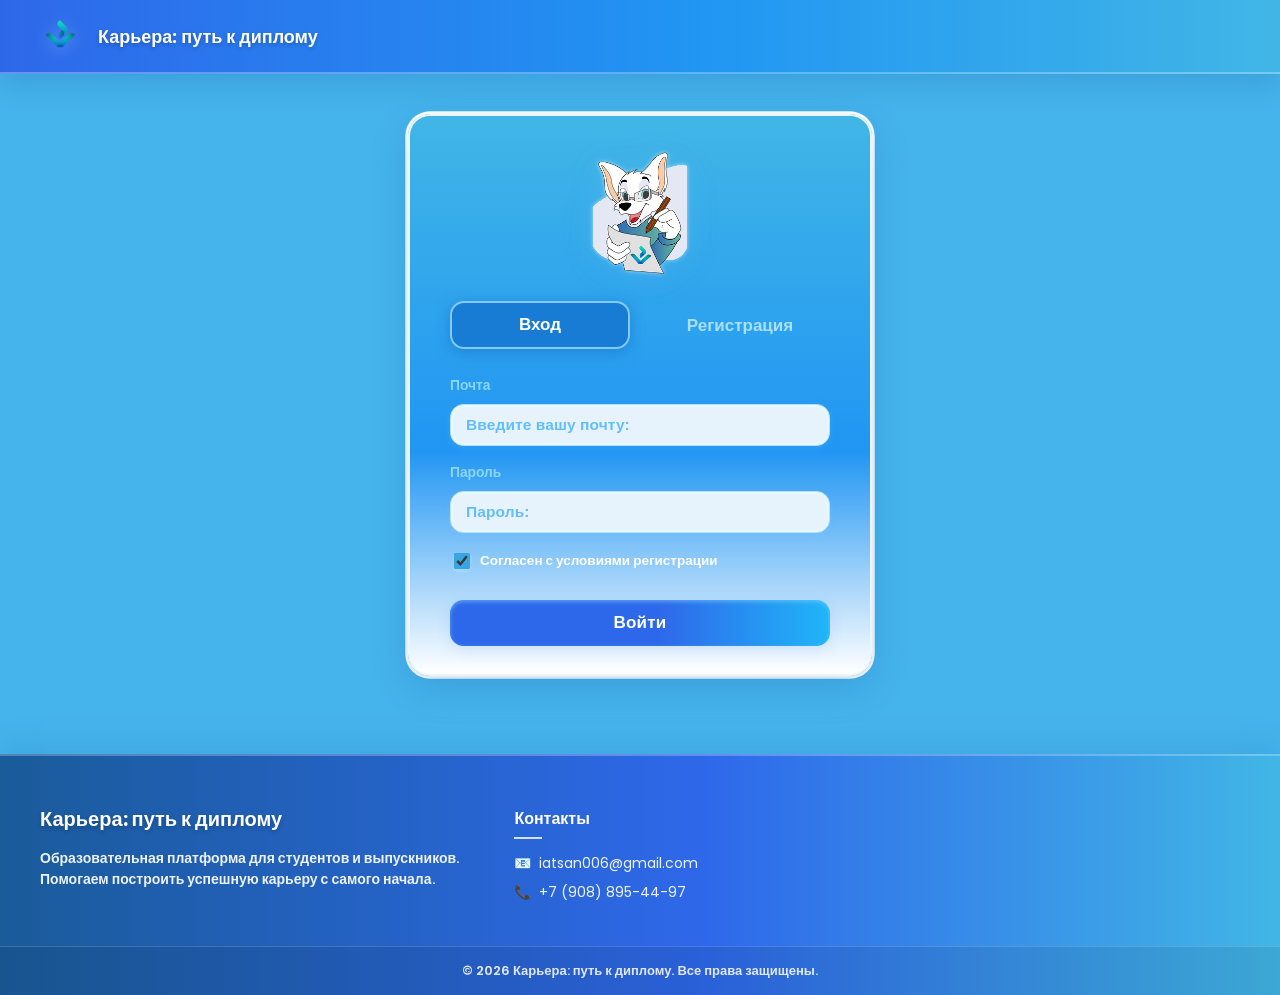
<file: index.html>
<!DOCTYPE html>
<html lang="ru">
<head>
  <meta charset="UTF-8">
  <meta name="viewport" content="width=device-width, initial-scale=1.0">
  <title>Перенаправление...</title>
  <meta http-equiv="refresh" content="0; url=logreg.html">
  <script>
    window.location.replace('/logreg.html');
  </script>
</head>
<body>
</body>
</html>
</file>
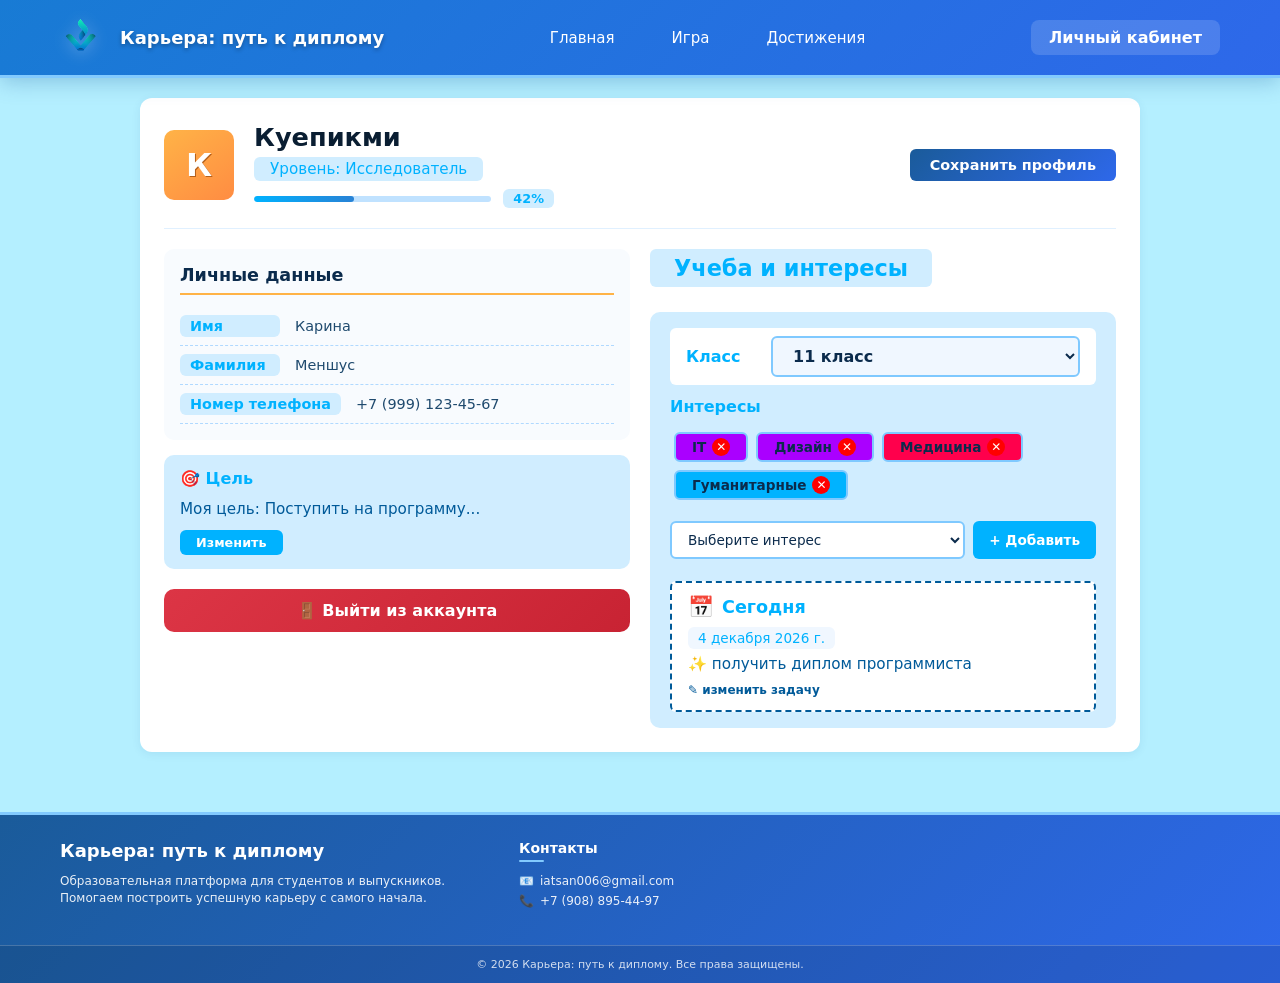
<file: account.html>
<!DOCTYPE html>
<html lang="ru">
<head>
  <meta charset="UTF-8">
  <meta name="viewport" content="width=device-width, initial-scale=1.0">
  <title>Личный кабинет | Карьера: путь к диплому</title>
  <link rel="stylesheet" href="/style/account.css">
</head>
<body>
  <!-- Хедер -->
  <header class="header">
    <div class="header-container">
      <div class="logo-section">
        <img src="/img/npk_logo.png" alt="logo" class="header-logo" />
        <span class="header-title">Карьера: путь к диплому</span>
      </div>

      <nav class="header-nav">
        <a href="main.html" class="nav-link">Главная</a>
        <a href="lobby.html" class="nav-link">Игра</a>
        <a href="achievements.html" class="nav-link">Достижения</a>
      </nav>

      <div class="header-right">
        <a href="account.html" class="cabinet-btn">Личный кабинет</a>
      </div>
    </div>
  </header>

  <main class="cabinet-wrapper">

    <!-- ОДИН БОЛЬШОЙ БЛОК: верхняя строка + личные данные + учеба и интересы -->
    <div class="unified-card">
      <!-- Верхняя часть с аватаркой, ником, уровнем и кнопками -->
      <div class="profile-header-section">
        <div class="avatar">К</div>
        <div class="profile-info-header">
          <div class="profile-nick">Куепикми</div>
          <div class="profile-level">Уровень: Исследователь</div>
          <div class="progress-container">
            <div class="progress-bar-bg"><div class="progress-fill" style="width:42%"></div></div>
            <span class="progress-text">42%</span>
          </div>
        </div>
        <div class="header-buttons">
          <button class="btn-primary" id="saveProfileBtn">Сохранить профиль</button>
        </div>
      </div>

      <!-- Два блока внутри большого блока -->
      <div class="main-content-grid">
        <!-- Блок 1: Личные данные + Цель + Выход -->
        <div class="left-block">
          <div class="info-card">
            <div class="info-title">Личные данные</div>
            <div class="detail-line">
              <span class="detail-label">Имя</span>
              <span class="detail-value">Карина</span>
            </div>
            <div class="detail-line">
              <span class="detail-label">Фамилия</span>
              <span class="detail-value">Меншус</span>
            </div>
            <div class="detail-line">
              <span class="detail-label">Номер телефона</span>
              <span class="detail-value">+7 (999) 123-45-67</span>
            </div>
          </div>

          <!-- Блок ЦЕЛЬ с кнопкой "Изменить" -->
          <div class="goal-section" id="goalBlock">
            <div class="goal-title">🎯 Цель</div>
            <div id="goalDisplay" class="goal-display">Моя цель: Поступить на программу...</div>
            <button class="goal-edit-btn" id="editGoalBtn">Изменить</button>
            <div id="goalEditArea" class="goal-edit-area" style="display: none;">
              <input type="text" id="goalInput" class="goal-input" placeholder="Введите свою цель" value="Поступить на программу...">
              <div>
                <button class="goal-save-btn" id="saveGoalBtn">Сохранить</button>
                <button class="goal-cancel-btn" id="cancelGoalBtn">Отмена</button>
              </div>
            </div>
          </div>

          <!-- КНОПКА ВЫХОДА ИЗ АККАУНТА (под целью) -->
          <div class="logout-section">
            <button class="logout-btn" id="logoutAccountBtn">
              🚪 Выйти из аккаунта
            </button>
          </div>
        </div>

        <!-- Блок 2: Учеба и интересы + сегодня -->
        <div class="right-block">
          <div class="study-title">Учеба и интересы</div>
          
          <div class="combined-block">
            <!-- Класс -->
            <div class="class-row">
              <span class="class-label">Класс</span>
              <select id="classSelect" class="class-select">
                <option value="5">5 класс</option>
                <option value="6">6 класс</option>
                <option value="7">7 класс</option>
                <option value="8">8 класс</option>
                <option value="9">9 класс</option>
                <option value="10">10 класс</option>
                <option value="11" selected>11 класс</option>
              </select>
            </div>

            <div class="interests-title">Интересы</div>
            <div class="interests-tags" id="tagsContainer"></div>

            <div class="interest-selector">
              <select id="interestSelect" class="interest-select">
                <option value="">Выберите интерес</option>
                <option value="IT">💻 IT</option>
                <option value="Дизайн">🎨 Дизайн</option>
                <option value="Медицина">🏥 Медицина</option>
                <option value="Гуманитарные">📚 Гуманитарные</option>
                <option value="Спорт">⚽ Спорт</option>
                <option value="Музыка">🎵 Музыка</option>
                <option value="Искусство">🎭 Искусство</option>
                <option value="Наука">🔬 Наука</option>
                <option value="Бизнес">💼 Бизнес</option>
                <option value="Путешествия">✈️ Путешествия</option>
              </select>
              <button class="add-interest-btn" id="addFromSelectBtn">+ Добавить</button>
            </div>

            <!-- Блок Сегодня -->
            <div class="today-block" id="todayBlock">
              <div class="today-header"><span>📅</span> Сегодня</div>
              <div class="today-date" id="currentDate"></div>
              <div id="taskDisplay" class="task-display">✨ получить диплом программиста</div>
              <div class="small-edit" id="editTaskBtn">✎ изменить задачу</div>
              <div id="taskEditArea" class="task-edit-area" style="display:none;">
                <input type="text" id="taskInput" class="task-input" placeholder="Что нужно сделать сегодня?" value="получить диплом программиста">
                <div>
                  <button class="confirm-add" id="saveTaskBtn">Сохранить</button>
                  <button class="cancel-add" id="cancelTaskBtn">Отмена</button>
                </div>
              </div>
            </div>
          </div>
        </div>
      </div>
    </div>
  </main>

  <footer class="footer">
    <div class="footer-container">
      <div class="footer-section">
        <h3 class="footer-title">Карьера: путь к диплому</h3>
        <p class="footer-description">
          Образовательная платформа для студентов и выпускников.
          Помогаем построить успешную карьеру с самого начала.
        </p>
      </div>

      <div class="footer-section">
        <h4 class="footer-subtitle">Контакты</h4>
        <div class="contact-info">
          <div class="contact-item">
            <span class="contact-icon">📧</span>
            <span>iatsan006@gmail.com</span>
          </div>
          <div class="contact-item">
            <span class="contact-icon">📞</span>
            <span>+7 (908) 895-44-97</span>
          </div>
        </div>
      </div>
    </div>

    <div class="footer-bottom">
      <div class="footer-bottom-container">
        <p class="copyright">&copy; 2026 Карьера: путь к диплому. Все права защищены.</p>
      </div>
    </div>
  </footer>

  <script src="/js/account.js"></script>
</body>
</html>
</file>
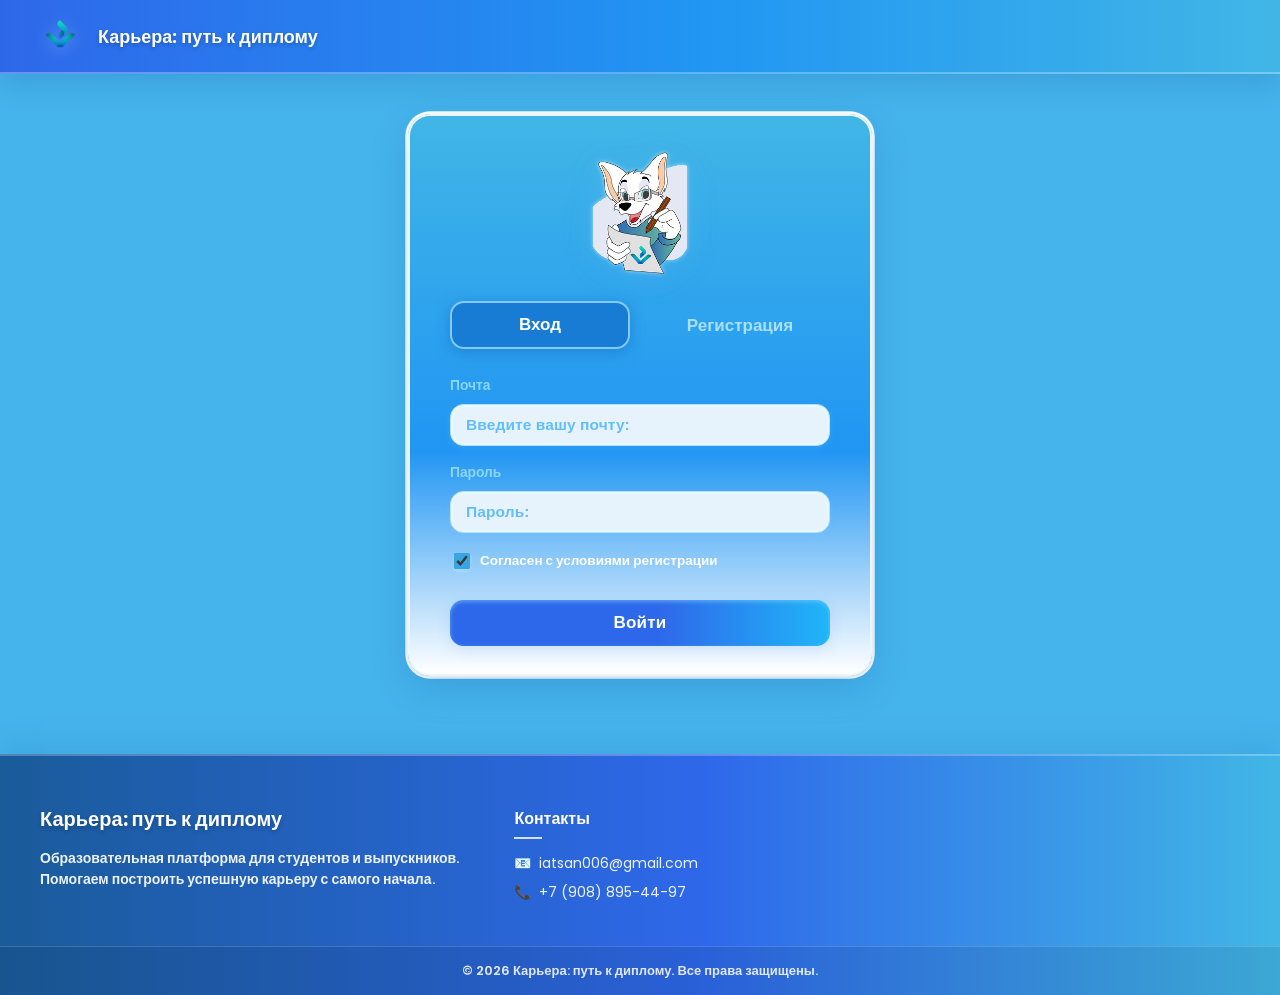
<file: logreg.html>
<!DOCTYPE html>
<html lang="ru">
<head>
  <meta charset="UTF-8" />
  <meta name="viewport" content="width=device-width, initial-scale=1.0" />
  <title>Вход | Регистрация</title>
  <link rel="stylesheet" href="/style/logreg.css" />
</head>
<body>
  <!-- Хедер как в лобби -->
  <header class="header">
    <div class="header-container">
      <div class="logo-section">
        <img src="/img/npk_logo.png" alt="logo" class="header-logo" />
        <span class="header-title">Карьера: путь к диплому</span>
      </div>
    </div>
  </header>

  <!-- Основной контент -->
  <main class="main-content">
    <div class="center-panel">
      <div class="auth-box">
        <div class="mascot">
          <img src="img/poli 1.png" alt="mascot" />
        </div>
        
        <div class="btn-group">
          <button class="tab-btn active" id="login-tab" type="button">Вход</button>
          <button class="tab-btn" id="register-tab" type="button">Регистрация</button>
        </div>
        
        <div class="form-container">
          <!-- Форма входа -->
          <form class="form active" id="login-form">
            <label class="input-label">Почта
              <input type="email" placeholder="Введите вашу почту:" required />
            </label>
            <label class="input-label">Пароль
              <input type="password" placeholder="Пароль:" required />
            </label>
            
            <div class="checkbox-row">
              <input type="checkbox" checked id="login-agree" />
              <label for="login-agree" class="checkbox-label">Согласен с условиями регистрации</label>
            </div>
            <button type="submit" class="submit-btn">Войти</button>
          </form>
          
          <!-- Форма регистрации -->
          <form class="form" id="register-form">
            <label class="input-label">Почта
              <input type="email" placeholder="Введите вашу почту" required />
            </label>
            <label class="input-label">Пароль
              <input type="password" placeholder="Пароль" required />
            </label>
            <label class="input-label">Повторите пароль
              <input type="password" placeholder="Пароль" required />
            </label>
            
            <div class="checkbox-row">
              <input type="checkbox" checked id="register-agree" />
              <label for="register-agree" class="checkbox-label">Согласен с условиями регистрации</label>
            </div>
            <button type="submit" class="submit-btn">Зарегистрироваться</button>
          </form>
        </div>
      </div>
    </div>
  </main>

  <footer class="footer">
    <div class="footer-container">
      <div class="footer-section">
        <h3 class="footer-title">Карьера: путь к диплому</h3>
        <p class="footer-description">
          Образовательная платформа для студентов и выпускников.
          Помогаем построить успешную карьеру с самого начала.
        </p>
      </div>

      <div class="footer-section">
        <h4 class="footer-subtitle">Контакты</h4>
        <div class="contact-info">
          <div class="contact-item">
            <span class="contact-icon">📧</span>
            <span>iatsan006@gmail.com</span>
          </div>
          <div class="contact-item">
            <span class="contact-icon">📞</span>
            <span>+7 (908) 895-44-97</span>
          </div>
        </div>
      </div>
    </div>

    <div class="footer-bottom">
      <div class="footer-bottom-container">
        <p class="copyright">&copy; 2026 Карьера: путь к диплому. Все права защищены.</p>
      </div>
    </div>
  </footer>

  <script src="/js/logreg.js"></script>
</body>
</html>
</file>
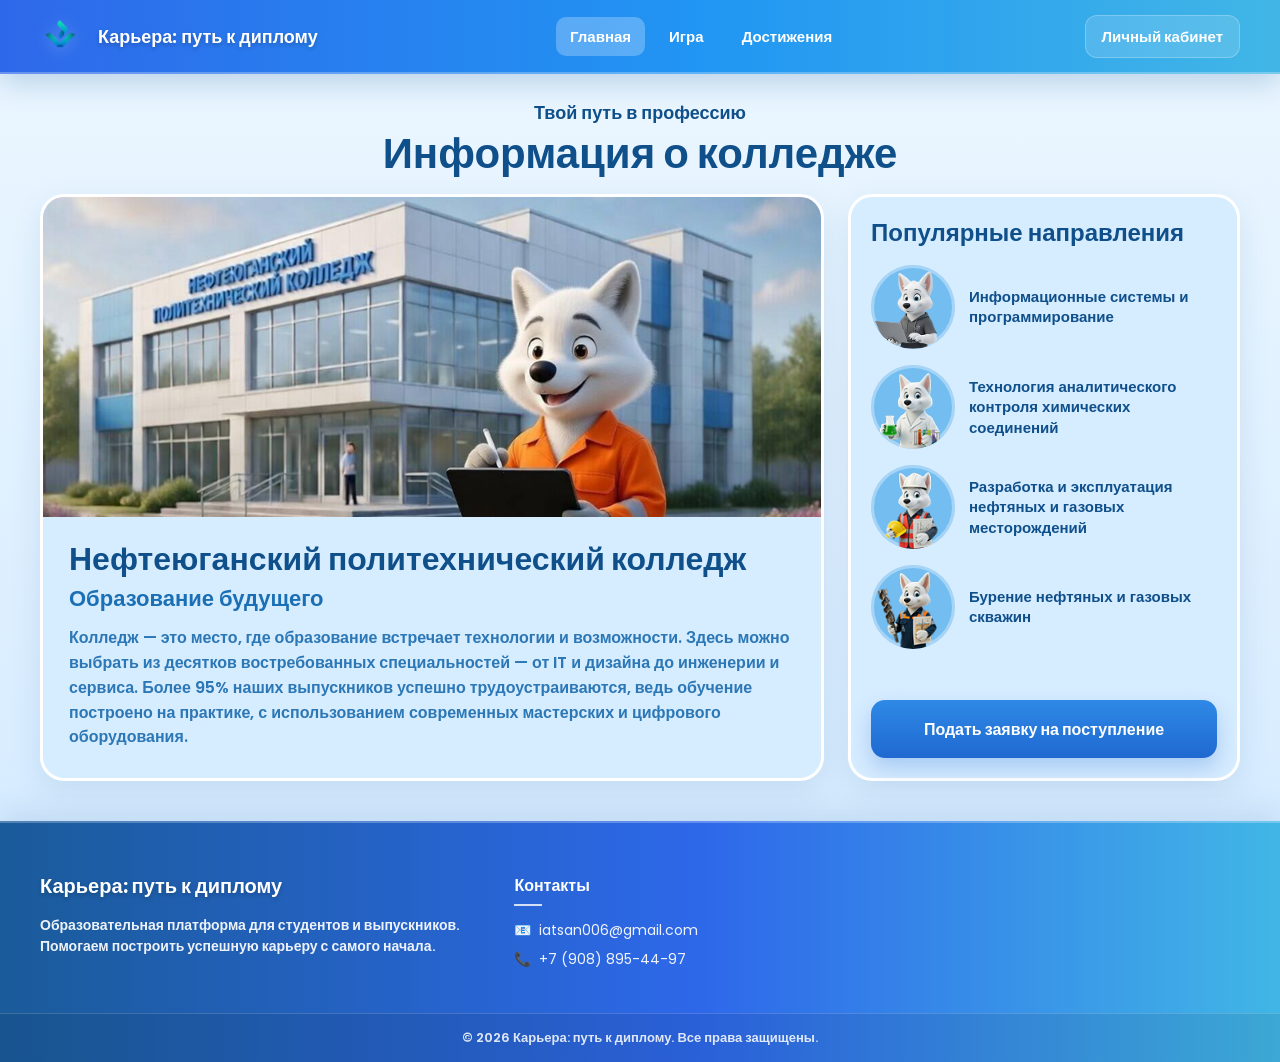
<file: main.html>
<!DOCTYPE html>
<html lang="ru">
<head>
  <meta charset="UTF-8" />
  <meta name="viewport" content="width=device-width, initial-scale=1.0" />
  <title>Карьера: путь к диплому</title>
  <link rel="stylesheet" href="/style/main.css" />
</head>
<body>

  <header class="header">
    <div class="header-container">
      <div class="logo-section">
        <img src="/img/npk_logo.png" alt="logo" class="header-logo" />
        <span class="header-title">Карьера: путь к диплому</span>
      </div>

      <nav class="header-nav">
        <a href="main.html" class="nav-link">Главная</a>
        <a href="lobby.html" class="nav-link">Игра</a>
        <a href="achievements.html" class="nav-link">Достижения</a>
      </nav>

      <div class="header-right">
        <a href="account.html" class="cabinet-btn">Личный кабинет</a>
      </div>
    </div>
  </header>

  <main class="cabinet-wrapper">
    <div class="page-headings">
      <h2 class="page-pretitle">Твой путь в профессию</h2>
      <h1 class="page-title">Информация о колледже</h1>
    </div>

    <section class="college-section">
      <div class="college-card college-card-main">
        <img src="/img/КОЛЛЕДЖ.png" alt="Нефтеюганский политехнический колледж" class="college-image" />
        <div class="college-content">
          <h2 class="college-title">Нефтеюганский политехнический колледж</h2>
          <h3 class="college-subtitle">Образование будущего</h3>
          <p class="college-text">
            Колледж — это место, где образование встречает технологии и возможности.
            Здесь можно выбрать из десятков востребованных специальностей — от IT и дизайна
            до инженерии и сервиса. Более 95% наших выпускников успешно трудоустраиваются,
            ведь обучение построено на практике, с использованием современных мастерских
            и цифрового оборудования.
          </p>
        </div>
      </div>

      <aside class="college-card college-card-side">
        <h3 class="directions-title">Популярные направления</h3>

        <ul class="directions-list">
          <li class="direction-item">
            <div class="direction-icon-wrap">
              <img src="/img/прогерИкон.png" alt="Информационные системы и программирование" class="direction-icon" />
            </div>
            <span class="direction-text">Информационные системы и программирование</span>
          </li>

          <li class="direction-item">
            <div class="direction-icon-wrap">
              <img src="/img/химикИкон.png" alt="Технология аналитического контроля химических соединений" class="direction-icon" />
            </div>
            <span class="direction-text">Технология аналитического контроля химических соединений</span>
          </li>

          <li class="direction-item">
            <div class="direction-icon-wrap">
              <img src="/img/нефтьИкон.png" alt="Разработка и эксплуатация нефтяных и газовых месторождений" class="direction-icon" />
            </div>
            <span class="direction-text">Разработка и эксплуатация нефтяных и газовых месторождений</span>
          </li>

          <li class="direction-item">
            <div class="direction-icon-wrap">
              <img src="/img/бурениеИкон.png" alt="Бурение нефтяных и газовых скважин" class="direction-icon" />
            </div>
            <span class="direction-text">Бурение нефтяных и газовых скважин</span>
          </li>
        </ul>

        <a href="https://neftpk.ru" target="_blank" rel="noopener noreferrer" class="apply-button">
          Подать заявку на поступление
        </a>
      </aside>
    </section>
  </main>

  <footer class="footer">
    <div class="footer-container">
      <div class="footer-section">
        <h3 class="footer-title">Карьера: путь к диплому</h3>
        <p class="footer-description">
          Образовательная платформа для студентов и выпускников.
          Помогаем построить успешную карьеру с самого начала.
        </p>
      </div>

      <div class="footer-section">
        <h4 class="footer-subtitle">Контакты</h4>
        <div class="contact-info">
          <div class="contact-item">
            <span class="contact-icon">📧</span>
            <span>iatsan006@gmail.com</span>
          </div>
          <div class="contact-item">
            <span class="contact-icon">📞</span>
            <span>+7 (908) 895-44-97</span>
          </div>
        </div>
      </div>
    </div>

    <div class="footer-bottom">
      <div class="footer-bottom-container">
        <p class="copyright">&copy; 2026 Карьера: путь к диплому. Все права защищены.</p>
      </div>
    </div>
  </footer>

  <script>
    // Добавляем активный класс для текущей страницы
    document.addEventListener('DOMContentLoaded', function() {
      const currentPage = window.location.pathname.split('/').pop();
      const navLinks = document.querySelectorAll('.nav-link');
      
      navLinks.forEach(link => {
        const linkPage = link.getAttribute('href');
        if (linkPage === currentPage) {
          link.style.background = 'rgba(255, 255, 255, 0.25)';
          link.style.pointerEvents = 'none';
        }
      });
      
      // Проверяем авторизацию для страницы личного кабинета
      const cabinetBtn = document.querySelector('.cabinet-btn');
      if (cabinetBtn && currentPage === 'account.html') {
        const isLoggedIn = localStorage.getItem('isLoggedIn');
        if (!isLoggedIn || isLoggedIn !== 'true') {
          // Если не авторизован, перенаправляем на страницу входа
          window.location.href = 'logreg.html';
        }
      }
    });
  </script>
</body>
</html>
</file>
<file: style/account.css>
@import url('https://fonts.googleapis.com/css2?family=Poppins:wght@400;500;600;700;800&display=swap');

* {
  margin: 0;
  padding: 0;
  box-sizing: border-box;
  font-family: 'Segoe UI', Roboto, system-ui, sans-serif;
}

body {
  background-color: #B4EFFF;
  display: flex;
  flex-direction: column;
  min-height: 100vh;
  font-family: 'Poppins', Arial, sans-serif;
}

/* ========== ОСНОВНОЙ КОНТЕЙНЕР ========== */
.cabinet-wrapper {
  max-width: 1300px;
  margin: 20px auto;
  padding: 0 30px;
  flex: 1;
}

/* Табы */
.profile-tabs {
  display: flex;
  gap: 35px;
  border-bottom: 2px solid #7fc9ff;
  padding-bottom: 10px;
  margin-bottom: 20px;
  font-weight: 600;
  font-size: 1.1rem;
}

.tab-item {
  color: #0077be;
  cursor: default;
  position: relative;
}

.tab-item.active {
  color: #005a99;
  font-weight: 700;
}

.tab-item.active::after {
  content: '';
  position: absolute;
  bottom: -12px;
  left: 0;
  width: 100%;
  height: 3px;
  background-color: #0a1e32;
  border-radius: 2px;
}

.unified-card {
  background: white;
  border-radius: 12px;
  padding: 24px;
  box-shadow: 0 2px 10px rgba(0, 70, 130, 0.08);
  max-width: 1000px;
  margin: 0 auto;
}

/* Хедер */
.header {
  background: linear-gradient(135deg, #187bd4 0%, #2e68ea 100%);
  padding: 15px 0;
  box-shadow: 0 4px 20px rgba(25, 92, 157, 0.3);
  border-bottom: 3px solid #82cafe;
  position: relative;
  z-index: 100;
}

.header-container {
  max-width: 1200px;
  margin: 0 auto;
  padding: 0 20px;
  display: flex;
  justify-content: space-between;
  align-items: center;
  flex-wrap: wrap;
  gap: 15px;
}

.logo-section {
  display: flex;
  align-items: center;
  gap: 15px;
}

.header-logo {
  width: 45px;
  height: 45px;
  filter: drop-shadow(0 2px 8px rgba(255, 255, 255, 0.3));
}

.header-title {
  color: white;
  font-size: 18px;
  font-weight: 700;
  text-shadow: 0 2px 4px rgba(0, 0, 0, 0.3);
}

.header-nav {
  display: flex;
  gap: 25px;
  flex-wrap: wrap;
}

.nav-link {
  color: white;
  text-decoration: none;
  font-weight: 500;
  font-size: 15px;
  padding: 8px 16px;
  border-radius: 8px;
  transition: all 0.3s ease;
  position: relative;
}

.nav-link:hover {
  background: rgba(255, 255, 255, 0.2);
  transform: translateY(-2px);
}

.header-right {
  display: flex;
  align-items: center;
}

.cabinet-btn {
  color: white;
  text-decoration: none;
  font-weight: 600;
  padding: 8px 18px;
  border-radius: 8px;
  background: rgba(255, 255, 255, 0.15);
  transition: all 0.3s ease;
}

.cabinet-btn:hover {
  background: rgba(255, 255, 255, 0.3);
}

/* Верхняя часть профиля */
.profile-header-section {
  display: flex;
  align-items: center;
  gap: 20px;
  padding-bottom: 20px;
  border-bottom: 1px solid #e0f0ff;
  margin-bottom: 20px;
  flex-wrap: wrap;
}

.avatar {
  width: 70px;
  height: 70px;
  border-radius: 10px;
  background: linear-gradient(145deg, #ffb347, #ff8c42);
  display: flex;
  align-items: center;
  justify-content: center;
  font-size: 2rem;
  font-weight: 700;
  color: white;
  text-shadow: 1px 1px 0 #b45f1b;
  flex-shrink: 0;
}

.profile-info-header {
  flex: 1;
}

.profile-nick {
  font-size: 1.6rem;
  font-weight: 700;
  color: #0a1e32;
}

.profile-level {
  font-size: 0.95rem;
  color: #00B2FF;
  background: #D0EDFF;
  display: inline-block;
  padding: 3px 16px;
  border-radius: 6px;
  font-weight: 500;
  margin: 5px 0 8px;
}

.progress-container {
  display: flex;
  align-items: center;
  gap: 12px;
  max-width: 300px;
}

.progress-bar-bg {
  flex: 1;
  height: 6px;
  background: #c0e2ff;
  border-radius: 3px;
  overflow: hidden;
}

.progress-fill {
  width: 65%;
  height: 100%;
  background: linear-gradient(90deg, #00B2FF, #2882D5);
  border-radius: 3px;
}

.progress-text {
  font-weight: 600;
  color: #00B2FF;
  background: #D0EDFF;
  padding: 2px 10px;
  border-radius: 6px;
  font-size: 0.8rem;
}

.header-buttons {
  display: flex;
  gap: 12px;
}

.btn-primary {
  background: linear-gradient(135deg, #1a5b9a 0%, #2e68ea 100%);
  border: none;
  color: white;
  padding: 8px 20px;
  font-size: 0.9rem;
  font-weight: 600;
  border-radius: 6px;
  cursor: pointer;
  transition: 0.2s;
}

.btn-primary:hover { 
  background: linear-gradient(135deg, #2e68ea 0%, #1a5b9a 100%);
  transform: translateY(-1px);
}

/* Основная сетка */
.main-content-grid {
  display: grid;
  grid-template-columns: 1fr 1fr;
  gap: 20px;
}

/* Левая колонка */
.left-block {
  display: flex;
  flex-direction: column;
  gap: 15px;
}

/* Правая колонка */
.right-block {
  display: flex;
  flex-direction: column;
  gap: 15px;
}

.info-card {
  background: #F8FBFE;
  border-radius: 10px;
  padding: 16px;
}

.info-title {
  font-size: 1.1rem;
  font-weight: 700;
  color: #0b2b4c;
  margin-bottom: 12px;
  padding-bottom: 8px;
  border-bottom: 2px solid #ffb347;
}

.detail-line {
  display: flex;
  align-items: baseline;
  gap: 15px;
  padding: 8px 0;
  border-bottom: 1px dashed #b0d9ff;
  flex-wrap: wrap;
}

.detail-label {
  font-weight: 600;
  color: #00B2FF;
  background: #D0EDFF;
  padding: 3px 10px;
  border-radius: 6px;
  min-width: 100px;
  font-size: 0.9rem;
}

.detail-value {
  color: #1f4a6e;
  font-size: 0.9rem;
}

/* Блок ЦЕЛЬ */
.goal-section {
  background: #D0EDFF;
  border-radius: 10px;
  padding: 14px 16px;
}

.goal-title {
  font-weight: 700;
  font-size: 1rem;
  margin-bottom: 8px;
  color: #00B2FF;
}

.goal-display {
  font-size: 0.95rem;
  padding: 4px 0;
  word-break: break-word;
  color: #005a99;
  margin-bottom: 8px;
}

.goal-edit-btn {
  background: #00B2FF;
  color: white;
  border: none;
  padding: 5px 16px;
  border-radius: 6px;
  font-weight: 600;
  font-size: 0.8rem;
  cursor: pointer;
  transition: 0.2s;
}

.goal-edit-btn:hover {
  background: #2882D5;
}

.goal-edit-area {
  margin-top: 10px;
  display: flex;
  flex-direction: column;
  gap: 8px;
}

.goal-input {
  width: 100%;
  padding: 8px 12px;
  border: 2px solid #b6d0e8;
  border-radius: 6px;
  font-size: 0.9rem;
  outline: none;
}

.goal-input:focus { border-color: #ff9f1c; }

.goal-save-btn, .goal-cancel-btn {
  padding: 5px 14px;
  border-radius: 6px;
  font-weight: 600;
  border: none;
  cursor: pointer;
  font-size: 0.8rem;
}

.goal-save-btn { background: #0b2b4c; color: white; }
.goal-cancel-btn { background: #d9e7f5; color: #1f3a57; margin-left: 6px; }

/* ========== НОВАЯ КНОПКА ВЫХОДА ========== */
.logout-section {
  margin-top: 5px;
}

.logout-btn {
  width: 100%;
  background: linear-gradient(135deg, #dc3545 0%, #c82333 100%);
  border: none;
  color: white;
  padding: 12px 20px;
  font-size: 1rem;
  font-weight: 700;
  border-radius: 10px;
  cursor: pointer;
  transition: all 0.3s ease;
  display: flex;
  align-items: center;
  justify-content: center;
  gap: 10px;
}

.logout-btn:hover {
  background: linear-gradient(135deg, #c82333 0%, #a71d2a 100%);
  transform: translateY(-2px);
  box-shadow: 0 4px 12px rgba(220, 53, 69, 0.3);
}

/* Блок Учеба и интересы */
.study-title {
  font-size: 1.4rem;
  font-weight: 700;
  color: #00B2FF;
  background: #D0EDFF;
  display: inline-block;
  padding: 6px 24px;
  border-radius: 6px;
  width: fit-content;
  margin-bottom: 10px;
}

.combined-block {
  background: #D0EDFF;
  border-radius: 10px;
  padding: 16px 20px;
  display: flex;
  flex-direction: column;
  gap: 12px;
}

.class-row {
  display: flex;
  align-items: center;
  gap: 15px;
  background: white;
  border-radius: 6px;
  padding: 8px 16px;
  flex-wrap: wrap;
}

.class-label {
  font-weight: 700;
  font-size: 1rem;
  color: #00B2FF;
  min-width: 70px;
}

.class-select {
  background: #f0f7ff;
  padding: 8px 16px;
  border-radius: 6px;
  font-weight: 600;
  font-size: 1rem;
  color: #0b2b4c;
  border: 2px solid #7fc9ff;
  cursor: pointer;
  outline: none;
  flex: 1;
}

.class-select:hover {
  border-color: #ff9f1c;
}

.interests-title {
  font-weight: 700;
  font-size: 1rem;
  color: #00B2FF;
  margin: 0;
}

.interests-tags {
  display: flex;
  flex-wrap: wrap;
  gap: 8px;
  min-height: 60px;
  max-height: 100px;
  overflow-y: auto;
  padding: 4px;
}

.tag {
  padding: 4px 16px;
  border-radius: 6px;
  font-weight: 600;
  font-size: 0.85rem;
  display: inline-flex;
  align-items: center;
  position: relative;
  cursor: default;
  color: #0b2b4c;
  background: white;
  border: 2px solid #7fc9ff;
  gap: 6px;
}

.tag .delete-tag {
  background: #ff0000;
  color: white;
  width: 18px;
  height: 18px;
  border-radius: 50%;
  display: inline-flex;
  align-items: center;
  justify-content: center;
  font-size: 12px;
  font-weight: bold;
  cursor: pointer;
  transition: opacity 0.15s;
}

.tag .delete-tag:hover {
  background: #cc0000;
  transform: scale(1.1);
}

.interest-selector {
  display: flex;
  gap: 8px;
  margin: 5px 0;
  flex-wrap: wrap;
}

.interest-select {
  flex: 1;
  padding: 8px 12px;
  border-radius: 6px;
  border: 2px solid #7fc9ff;
  font-size: 0.85rem;
  background: white;
  color: #0b2b4c;
  cursor: pointer;
  outline: none;
}

.interest-select:focus {
  border-color: #ff9f1c;
}

.add-interest-btn {
  background: #00B2FF;
  color: white;
  padding: 8px 16px;
  border-radius: 6px;
  font-weight: 600;
  font-size: 0.85rem;
  border: none;
  cursor: pointer;
  white-space: nowrap;
  transition: 0.2s;
}

.add-interest-btn:hover {
  background: #2882D5;
}

/* Блок СЕГОДНЯ */
.today-block {
  background: white;
  border-radius: 6px;
  padding: 12px 16px;
  margin-top: 5px;
  border: 2px dashed #005a99;
}

.today-header {
  display: flex;
  align-items: center;
  gap: 8px;
  font-size: 1.1rem;
  font-weight: 700;
  color: #00B2FF;
  margin-bottom: 8px;
}

.today-header span { font-size: 1.3rem; }

.today-date {
  font-size: 0.85rem;
  color: #00B2FF;
  background: #f0f7ff;
  padding: 3px 10px;
  border-radius: 6px;
  display: inline-block;
}

.task-display {
  font-size: 0.95rem;
  margin: 6px 0;
  word-break: break-word;
  color: #005a99;
  cursor: pointer;
}

.small-edit {
  color: #005a99;
  font-weight: 600;
  cursor: pointer;
  display: inline-block;
  margin-top: 4px;
  font-size: 0.75rem;
}

.task-edit-area {
  margin-top: 8px;
  display: flex;
  gap: 8px;
  flex-wrap: wrap;
}

.task-input {
  flex: 1;
  padding: 6px 12px;
  border-radius: 6px;
  border: 2px solid #ffb347;
  font-size: 0.85rem;
  outline: none;
}

.confirm-add, .cancel-add {
  padding: 6px 14px;
  border-radius: 6px;
  font-weight: 600;
  border: none;
  cursor: pointer;
  font-size: 0.8rem;
}

.confirm-add { background: #0b2b4c; color: white; }
.cancel-add { background: #deeaf5; color: #1f3a57; }

/* Футер */
.footer {
  background: linear-gradient(135deg, #1a5b9a 0%, #2e68ea 100%);
  color: white;
  margin-top: 40px;
  border-top: 3px solid #82cafe;
}

.footer-container {
  max-width: 1200px;
  margin: 0 auto;
  padding: 25px 20px;
  display: grid;
  grid-template-columns: 2fr 1fr 1fr 1fr;
  gap: 25px;
}

.footer-section h3,
.footer-section h4 {
  margin-bottom: 12px;
  color: white;
}

.footer-title {
  font-size: 18px;
  font-weight: 700;
}

.footer-subtitle {
  font-size: 14px;
  font-weight: 600;
  position: relative;
  padding-bottom: 6px;
}

.footer-subtitle::after {
  content: '';
  position: absolute;
  bottom: 0;
  left: 0;
  width: 25px;
  height: 2px;
  background: #82cafe;
  border-radius: 1px;
}

.footer-description {
  line-height: 1.4;
  opacity: 0.9;
  font-size: 12px;
  margin: 0;
}

.footer-links {
  list-style: none;
  padding: 0;
  margin: 0;
}

.footer-links li {
  margin-bottom: 6px;
}

.footer-link {
  color: rgba(255, 255, 255, 0.9);
  text-decoration: none;
  font-size: 12px;
  transition: color 0.3s ease;
}

.footer-link:hover {
  color: white;
}

.contact-info {
  margin-bottom: 12px;
}

.contact-item {
  display: flex;
  align-items: center;
  gap: 6px;
  margin-bottom: 6px;
  font-size: 12px;
  opacity: 0.9;
}

.contact-icon {
  font-size: 12px;
}

.footer-bottom {
  border-top: 1px solid rgba(255, 255, 255, 0.2);
  padding: 12px 0;
  background: rgba(0, 0, 0, 0.1);
}

.footer-bottom-container {
  max-width: 1200px;
  margin: 0 auto;
  padding: 0 20px;
  text-align: center;
}

.copyright {
  margin: 0;
  opacity: 0.8;
  font-size: 11px;
}

/* Адаптивность */
@media (max-width: 900px) {
  .main-content-grid {
    grid-template-columns: 1fr;
    gap: 15px;
  }
  
  .profile-header-section {
    flex-direction: column;
    text-align: center;
  }
  
  .header-buttons {
    width: 100%;
    justify-content: center;
  }
  
  .progress-container {
    justify-content: center;
    margin: 0 auto;
  }
  
  .class-row {
    flex-direction: column;
    align-items: stretch;
    text-align: center;
  }
  
  .interest-selector {
    flex-direction: column;
  }
  
  .footer-container {
    grid-template-columns: 1fr;
    text-align: center;
  }
  
  .footer-subtitle::after {
    left: 50%;
    transform: translateX(-50%);
  }
  
  .header-container {
    flex-direction: column;
  }
  
  .profile-tabs {
    justify-content: center;
  }
}
</file>
<file: style/logreg.css>
@import url('https://fonts.googleapis.com/css2?family=Poppins:wght@400;500;600;700&display=swap');
html, body {
  height: 100%;
  margin: 0;
  padding: 0;
}

body {
  min-height: 100vh;
  background: #45b3ec;
  font-family: 'Poppins', Arial, sans-serif;
  box-sizing: border-box;
  overflow-x: hidden;
  display: flex;
  flex-direction: column;
}

/* Хедер как в лобби */
.header {
  background: linear-gradient(90deg, #2e68ea 0%, #2196f3 55%, #41b6e6 100%);
  padding: 14px 0;
  box-shadow: 0 10px 28px rgba(25, 92, 157, 0.22);
  border-bottom: 2px solid rgba(255, 255, 255, 0.28);
  position: relative;
  z-index: 100;
  flex-shrink: 0;
}

.header-container {
  max-width: 1200px;
  margin: 0 auto;
  padding: 0 20px;
  display: flex;
  align-items: center;
  justify-content: space-between;
  gap: 24px;
}

.logo-section {
  display: flex;
  align-items: center;
  gap: 14px;
  flex: 0 0 auto;
}

.header-logo {
  width: 44px;
  height: 44px;
  object-fit: contain;
  filter: drop-shadow(0 2px 8px rgba(255, 255, 255, 0.25));
}

.header-title {
  color: #ffffff;
  font-size: 18px;
  font-weight: 700;
  text-shadow: 0 2px 4px rgba(0, 0, 0, 0.22);
  white-space: nowrap;
}

.header-nav {
  display: flex;
  align-items: center;
  gap: 10px;
  flex: 1;
  justify-content: center;
}

.nav-link {
  color: #ffffff;
  text-decoration: none;
  font-weight: 600;
  font-size: 15px;
  padding: 8px 14px;
  border-radius: 10px;
  transition: all 0.25s ease;
  background: transparent;
  white-space: nowrap;
}

.nav-link:hover {
  background: rgba(255, 255, 255, 0.16);
  transform: translateY(-1px);
}

.header-right {
  flex: 0 0 auto;
  display: flex;
  justify-content: flex-end;
}

.cabinet-btn {
  display: inline-flex;
  align-items: center;
  justify-content: center;
  color: #ffffff;
  text-decoration: none;
  font-weight: 700;
  font-size: 15px;
  padding: 9px 16px;
  border-radius: 12px;
  background: rgba(255, 255, 255, 0.14);
  border: 1px solid rgba(255, 255, 255, 0.24);
  white-space: nowrap;
  transition: all 0.25s ease;
}

.cabinet-btn:hover {
  background: rgba(255, 255, 255, 0.22);
  transform: translateY(-1px);
}

/* Основной контент */
.main-content {
  flex: 1;
  display: flex;
  align-items: center;
  justify-content: center;
  padding: 40px 20px;
}

.center-panel {
  width: 100%;
  display: flex;
  flex-direction: column;
  align-items: center;
  justify-content: center;
}

/* Окно + flex для кнопок */
.auth-box {
  width: 380px;
  background: linear-gradient(180deg, #41b6e6 0%, #2196f3 60%, #fff 100%);
  border-radius: 22px;
  padding: 34px 40px 28px 40px;
  box-shadow: 0 12px 36px rgba(25,92,157,0.21), 0 0 0 2.7px #fff;
  border: 2.5px solid #eaf6fd;
  display: flex;
  flex-direction: column;
  align-items: center;
  margin-bottom: 38px;
  position: relative;
  overflow: hidden;
}

.mascot {
  margin-bottom: 7px;
}

.mascot img {
  width: 94px;
  height: auto;
  margin-bottom: 12px;
  filter: drop-shadow(0 4px 16px rgba(47,164,237,0.12)) drop-shadow(0 0px 2px #fff9);
}

/* Кнопки Вход / Регистрация */
.btn-group {
  display: flex;
  gap: 20px;
  margin-bottom: 26px;
  width: 100%;
  justify-content: center;
}

.tab-btn {
  flex: 1;
  min-width: 140px;
  padding: 12px 5px;
  font-size: 17px;
  font-weight: 600;
  border-radius: 14px;
  cursor: pointer;
  border: 2.8px solid transparent;
  background: none;
  color: #aae0ff;
  transition: all 0.3s ease;
  user-select: none;
  text-align: center;
}

.tab-btn.active {
  color: #fff;
  background: #187bd4;
  border-color: #82cafe;
  box-shadow: 0 3px 14px #186bbc8a;
  transform: translateY(-1px);
}

.tab-btn:hover:not(.active) {
  color: #c9ebff;
  background: #2a82e8b5;
  transform: translateY(-1px);
}

.tab-btn:active {
  transform: translateY(0);
}

/* Контейнер форм */
.form-container {
  width: 100%;
  position: relative;
  min-height: 280px;
}

/* Формы */
.form {
  width: 100%;
  display: flex;
  flex-direction: column;
  gap: 17px;
  align-items: stretch;
  position: absolute;
  top: 0;
  left: 0;
  opacity: 0;
  visibility: hidden;
  transform: translateX(20px);
  transition: all 0.4s ease;
  pointer-events: none;
}

.form.active {
  opacity: 1;
  visibility: visible;
  transform: translateX(0);
  pointer-events: all;
  position: relative;
}

.input-label {
  color: #8ad6fa;
  font-size: 13.8px;
  font-weight: 600;
  display: flex;
  flex-direction: column;
  gap: 6px;
}

input[type="email"],
input[type="password"] {
  background: #e7f3fc;
  border: 1.7px solid #b5e2f7;
  border-radius: 13.5px;
  padding: 11px 15px;
  font-size: 15.5px;
  color: #242b33;
  margin-top: 2px;
  outline: none;
  box-shadow: 0 2px 7px #82cffb2a, 0 0 0 2px #e8f8ff inset;
  transition: box-shadow 0.2s, border-color 0.2s;
  font-weight: 600;
}

input[type="email"]:focus,
input[type="password"]:focus {
  box-shadow: 0 0 8px #37a6e6;
  border-color: #37a6e6;
  background: #f0faff;
}

input::placeholder {
  color: #61befa;
  letter-spacing: 0.1px;
}

.checkbox-row {
  display: flex;
  align-items: center;
  margin: 0 0 9px 0;
}

.checkbox-row input[type="checkbox"] {
  accent-color: #38a6e5;
  width: 16px;
  height: 16px;
  margin-right: 10px;
  border-radius: 5px;
  border: 1.8px solid #b5e2f7;
  box-shadow: 0 1.5px 4px #b5e2f7a2;
}

.checkbox-label {
  color: #ffffff;
  font-size: 13.5px;
  cursor: pointer;
  user-select: none;
  font-weight: 600;
}

.submit-btn {
  width: 100%;
  background: linear-gradient(90deg, #2e68ea 55%, #20b6f8 100%);
  color: #fff;
  border: none;
  border-radius: 13.5px;
  padding: 13px 0;
  font-size: 17px;
  font-weight: 600;
  margin-top: 2px;
  cursor: pointer;
  box-shadow: 0 4px 15px rgba(46,104,234,0.12),
              0 1.7px 4.5px #8ad6fa85 inset;
  transition: all 0.14s;
  outline: none;
  letter-spacing: 0.2px;
}

.submit-btn:hover,
.submit-btn:focus {
  background: linear-gradient(90deg, #1660cf 40%, #15a2ed 100%);
  transform: translateY(-1px);
}

.submit-btn:active {
  transform: translateY(0);
}

/* Футер как в лобби */
.footer {
  background: linear-gradient(90deg, #1a5b9a 0%, #2e68ea 55%, #41b6e6 100%);
  color: white;
  margin-top: auto;
  border-top: 2px solid rgba(255, 255, 255, 0.25);
  box-shadow: 0 -10px 28px rgba(25, 92, 157, 0.12);
  flex-shrink: 0;
}

.footer-container {
  max-width: 1200px;
  margin: 0 auto;
  padding: 28px 20px;
  display: grid;
  grid-template-columns: 2fr 1fr 1fr 1fr;
  gap: 28px;
}

.footer-section h3,
.footer-section h4 {
  margin-bottom: 14px;
  color: white;
}

.footer-title {
  font-size: 20px;
  font-weight: 700;
  text-shadow: 0 2px 4px rgba(0, 0, 0, 0.22);
}

.footer-subtitle {
  font-size: 16px;
  font-weight: 600;
  position: relative;
  padding-bottom: 8px;
}

.footer-subtitle::after {
  content: '';
  position: absolute;
  bottom: 0;
  left: 0;
  width: 28px;
  height: 2px;
  background: #ffffff;
  opacity: 0.8;
}

.footer-description {
  line-height: 1.5;
  opacity: 0.92;
  font-size: 14px;
  margin: 0;
  font-weight: 600;
}

.footer-links {
  list-style: none;
  padding: 0;
  margin: 0;
  font-weight: 600;
}

.footer-links li {
  margin-bottom: 8px;
}

.footer-link {
  color: rgba(255, 255, 255, 0.9);
  text-decoration: none;
  font-size: 14px;
  transition: color 0.25s ease;
}

.footer-link:hover {
  color: #ffffff;
}

.contact-info {
  margin-bottom: 15px;
}

.contact-item {
  display: flex;
  align-items: center;
  gap: 8px;
  margin-bottom: 8px;
  font-size: 14px;
  opacity: 0.92;
}

.contact-icon {
  font-size: 14px;
}

.footer-bottom {
  border-top: 1px solid rgba(255, 255, 255, 0.16);
  padding: 14px 0;
  background: rgba(0, 0, 0, 0.08);
}

.footer-bottom-container {
  max-width: 1200px;
  margin: 0 auto;
  padding: 0 20px;
  text-align: center;
}

.copyright {
  margin: 0;
  opacity: 0.85;
  font-size: 13px;
  font-weight: 600;
}

/* Адаптивность */
@media (max-width: 800px) {
  .footer-container {
    grid-template-columns: 1fr 1fr;
    gap: 24px;
  }
  
  .header-container {
    flex-wrap: wrap;
    justify-content: center;
  }
  
  .header-nav {
    order: 3;
    flex-basis: 100%;
    justify-content: center;
  }
}

@media (max-width: 768px) {
  .footer-container {
    grid-template-columns: 1fr;
    gap: 25px;
    text-align: center;
  }
  
  .footer-subtitle::after {
    left: 50%;
    transform: translateX(-50%);
  }
  
  .contact-item {
    justify-content: center;
  }
}

@media (max-width: 550px) {
  .footer-container {
    grid-template-columns: 1fr;
    text-align: center;
  }
}

@media (max-width: 475px) {
  .auth-box {
    width: 90vw;
    padding: 25px 6vw 20px 6vw;
  }
  
  .btn-group {
    gap: 15px;
  }
  
  .tab-btn {
    min-width: 120px;
    padding: 10px 5px;
    font-size: 15px;
  }
  
  .header-title {
    font-size: 16px;
  }
  
  .nav-link {
    font-size: 14px;
    padding: 6px 12px;
  }
  
  .form-container {
    min-height: 320px;
  }
  
  .footer-container {
    padding: 20px 15px;
  }
}

@media (max-width: 380px) {
  .auth-box {
    width: 95vw;
    padding: 20px 5vw 15px 5vw;
  }
  
  .tab-btn {
    min-width: 110px;
    font-size: 14px;
    padding: 8px 5px;
  }
  
  .btn-group {
    gap: 10px;
  }
  
  .header-nav {
    flex-wrap: wrap;
    justify-content: center;
  }
}
</file>
<file: style/main.css>
@import url('https://fonts.googleapis.com/css2?family=Poppins:wght@400;500;600;700;800&display=swap');
html, body {
  height: 100%;
  margin: 0;
  padding: 0;
}

body {
  min-height: 100vh;
  background: #eaf6ff;
  font-family: 'Poppins', Arial, sans-serif;
  box-sizing: border-box;
  overflow-x: hidden;
  display: flex;
  flex-direction: column;
}

/* Хедер */
.header {
  background: linear-gradient(90deg, #2e68ea 0%, #2196f3 55%, #41b6e6 100%);
  padding: 14px 0;
  box-shadow: 0 10px 28px rgba(25, 92, 157, 0.22);
  border-bottom: 2px solid rgba(255, 255, 255, 0.28);
  position: relative;
  z-index: 100;
}

.header-container {
  max-width: 1200px;
  margin: 0 auto;
  padding: 0 20px;
  display: flex;
  align-items: center;
  justify-content: space-between;
  gap: 24px;
}

.logo-section {
  display: flex;
  align-items: center;
  gap: 14px;
  flex: 0 0 auto;
}

.header-logo {
  width: 44px;
  height: 44px;
  object-fit: contain;
  filter: drop-shadow(0 2px 8px rgba(255, 255, 255, 0.25));
}

.header-title {
  color: #ffffff;
  font-size: 18px;
  font-weight: 700;
  text-shadow: 0 2px 4px rgba(0, 0, 0, 0.22);
  white-space: nowrap;
}

.header-nav {
  display: flex;
  align-items: center;
  gap: 10px;
  flex: 1;
  justify-content: center;
}

.nav-link {
  color: #ffffff;
  text-decoration: none;
  font-weight: 600;
  font-size: 15px;
  padding: 8px 14px;
  border-radius: 10px;
  transition: all 0.25s ease;
  background: transparent;
  white-space: nowrap;
}

.nav-link:hover {
  background: rgba(255, 255, 255, 0.16);
  transform: translateY(-1px);
}

.header-right {
  flex: 0 0 auto;
  display: flex;
  justify-content: flex-end;
}

.cabinet-btn {
  display: inline-flex;
  align-items: center;
  justify-content: center;
  color: #ffffff;
  text-decoration: none;
  font-weight: 700;
  font-size: 15px;
  padding: 9px 16px;
  border-radius: 12px;
  background: rgba(255, 255, 255, 0.14);
  border: 1px solid rgba(255, 255, 255, 0.24);
  white-space: nowrap;
  transition: all 0.25s ease;
}

.cabinet-btn:hover {
  background: rgba(255, 255, 255, 0.22);
  transform: translateY(-1px);
}

/* Основной контент */
.cabinet-wrapper {
  flex: 1;
  font-weight: 600;
  padding: 28px 20px 40px;
  background: linear-gradient(180deg, #eaf6ff 0%, #d7ecff 100%);
}

.page-headings {
  max-width: 1200px;
  margin: 0 auto 18px;
  text-align: center;
}

.page-pretitle {
  margin: 0 0 8px;
  font-size: 18px;
  line-height: 1.2;
  color: #0f4f8a;
  font-weight: 700;
}

.page-title {
  margin: 0;
  font-size: 42px;
  line-height: 1.05;
  color: #0f4f8a;
  font-weight: 800;
}

.college-section {
  max-width: 1200px;
  margin: 0 auto;
  display: grid;
  grid-template-columns: 2fr 1fr;
  gap: 24px;
  align-items: stretch;
}

.college-card {
  background: #d6ecff;
  border: 3px solid #ffffff;
  border-radius: 24px;
  box-shadow: 0 10px 30px rgba(41, 95, 145, 0.12);
  height: 100%;
  box-sizing: border-box;
}

.college-card-main {
  overflow: hidden;
  display: flex;
  flex-direction: column;
}

.college-image {
  width: 100%;
  display: block;
  height: 320px;
  object-fit: cover;
  flex: 0 0 auto;
}

.college-content {
  padding: 24px 26px 28px;
  flex: 1;
}

.college-title {
  margin: 0 0 10px;
  font-size: 32px;
  line-height: 1.1;
  color: #0f4f8a;
  font-weight: 800;
}

.college-subtitle {
  margin: 0 0 14px;
  font-size: 22px;
  line-height: 1.2;
  color: #1b6fb5;
  font-weight: 700;
}

.college-text {
  margin: 0;
  font-size: 16px;
  line-height: 1.55;
  color: #2c77b5;
  font-weight: 600;
}

.college-card-side {
  padding: 22px 20px 20px;
  display: flex;
  flex-direction: column;
  height: 100%;
  box-sizing: border-box;
}

.directions-title {
  margin: 0 0 18px;
  font-size: 24px;
  line-height: 1.2;
  color: #0f4f8a;
  font-weight: 800;
}

.directions-list {
  list-style: none;
  padding: 0;
  margin: 0 0 18px;
  display: flex;
  flex-direction: column;
  gap: 16px;
  flex: 1;
}

.direction-item {
  display: flex;
  align-items: center;
  gap: 14px;
}

.direction-icon-wrap {
  width: 84px;
  height: 84px;
  border-radius: 50%;
  background: #74bdf0;
  display: flex;
  align-items: center;
  justify-content: center;
  flex: 0 0 84px;
  box-shadow: inset 0 0 0 3px rgba(255, 255, 255, 0.35);
  overflow: hidden;
}

.direction-icon {
  width: 100%;
  height: 100%;
  object-fit: cover;
  display: block;
}

.direction-text {
  font-size: 15px;
  line-height: 1.35;
  color: #0f4f8a;
  font-weight: 600;
  
}

.apply-button {
  margin-top: auto;
  display: flex;
  align-items: center;
  justify-content: center;
  width: 100%;
  min-height: 58px;
  padding: 12px 18px;
  border-radius: 14px;
  background: linear-gradient(180deg, #2f89e6 0%, #1f69d1 100%);
  color: #ffffff;
  text-decoration: none;
  font-size: 16px;
  font-weight: 700;
  box-sizing: border-box;
  flex-shrink: 0;
  box-shadow: 0 10px 20px rgba(31, 105, 209, 0.25);
  transition: transform 0.2s ease, opacity 0.2s ease;
}

.apply-button:hover {
  transform: translateY(-2px);
  opacity: 0.95;
}

.apply-button:active {
  transform: translateY(0);
}

/* Футер */
.footer {
  background: linear-gradient(90deg, #1a5b9a 0%, #2e68ea 55%, #41b6e6 100%);
  color: white;
  margin-top: auto;
  border-top: 2px solid rgba(255, 255, 255, 0.25);
  box-shadow: 0 -10px 28px rgba(25, 92, 157, 0.12);
}

.footer-container {
  max-width: 1200px;
  margin: 0 auto;
  padding: 28px 20px;
  display: grid;
  grid-template-columns: 2fr 1fr 1fr 1fr;
  gap: 28px;
}

.footer-section h3,
.footer-section h4 {
  margin-bottom: 14px;
  color: white;
}

.footer-title {
  font-size: 20px;
  font-weight: 700;
  text-shadow: 0 2px 4px rgba(0, 0, 0, 0.22);
}

.footer-subtitle {
  font-size: 16px;
  font-weight: 600;
  position: relative;
  padding-bottom: 8px;
}

.footer-subtitle::after {
  content: '';
  position: absolute;
  bottom: 0;
  left: 0;
  width: 28px;
  height: 2px;
  background: #ffffff;
  opacity: 0.8;
}

.footer-description {
  line-height: 1.5;
  opacity: 0.92;
  font-size: 14px;
  margin: 0;
  font-weight: 600;
}

.footer-links {
  list-style: none;
  padding: 0;
  margin: 0;
}

.footer-links li {
  margin-bottom: 8px;
}

.footer-link {
  color: rgba(255, 255, 255, 0.9);
  text-decoration: none;
  font-size: 14px;
  transition: color 0.25s ease;
  font-weight: 600;
}

.footer-link:hover {
  color: #ffffff;
}

.contact-info {
  margin-bottom: 15px;
}

.contact-item {
  display: flex;
  align-items: center;
  gap: 8px;
  margin-bottom: 8px;
  font-size: 14px;
  opacity: 0.92;
}

.contact-icon {
  font-size: 14px;
}

.footer-bottom {
  border-top: 1px solid rgba(255, 255, 255, 0.16);
  padding: 14px 0;
  background: rgba(0, 0, 0, 0.08);
}

.footer-bottom-container {
  max-width: 1200px;
  margin: 0 auto;
  padding: 0 20px;
  text-align: center;
}

.copyright {
  margin: 0;
  opacity: 0.85;
  font-size: 13px;
  font-weight: 600;
}

/* Адаптив */
@media (max-width: 992px) {
  .college-section {
    grid-template-columns: 1fr;
  }

  .college-image {
    height: 280px;
  }

  .page-title {
    font-size: 34px;
  }

  .page-pretitle {
    font-size: 16px;
    font-weight: 600;
  }
}

@media (max-width: 768px) {
  .header-container {
    flex-direction: column;
    gap: 15px;
    text-align: center;
  }

  .header-nav {
    gap: 15px;
    flex-wrap: wrap;
    justify-content: center;
  }

  .footer-container {
    grid-template-columns: 1fr;
    gap: 25px;
    text-align: center;
  }

  .footer-subtitle::after {
    left: 50%;
    transform: translateX(-50%);
  }
}

@media (max-width: 576px) {
  .cabinet-wrapper {
    padding: 20px 12px 30px;
  }

  .college-content,
  .college-card-side {
    padding: 18px;
  }

  .college-title {
    font-size: 24px;
  }

  .college-subtitle {
    font-size: 18px;
  }

  .directions-title {
    font-size: 20px;
  }

  .direction-text {
    font-size: 14px;
  }

  .page-title {
    font-size: 28px;
  }

  .direction-icon-wrap {
    width: 72px;
    height: 72px;
    flex: 0 0 72px;
  }
}

@media (max-width: 380px) {
  .header-title {
    font-size: 16px;
  }

  .nav-link {
    font-size: 14px;
    padding: 6px 12px;
  }
}
</file>
